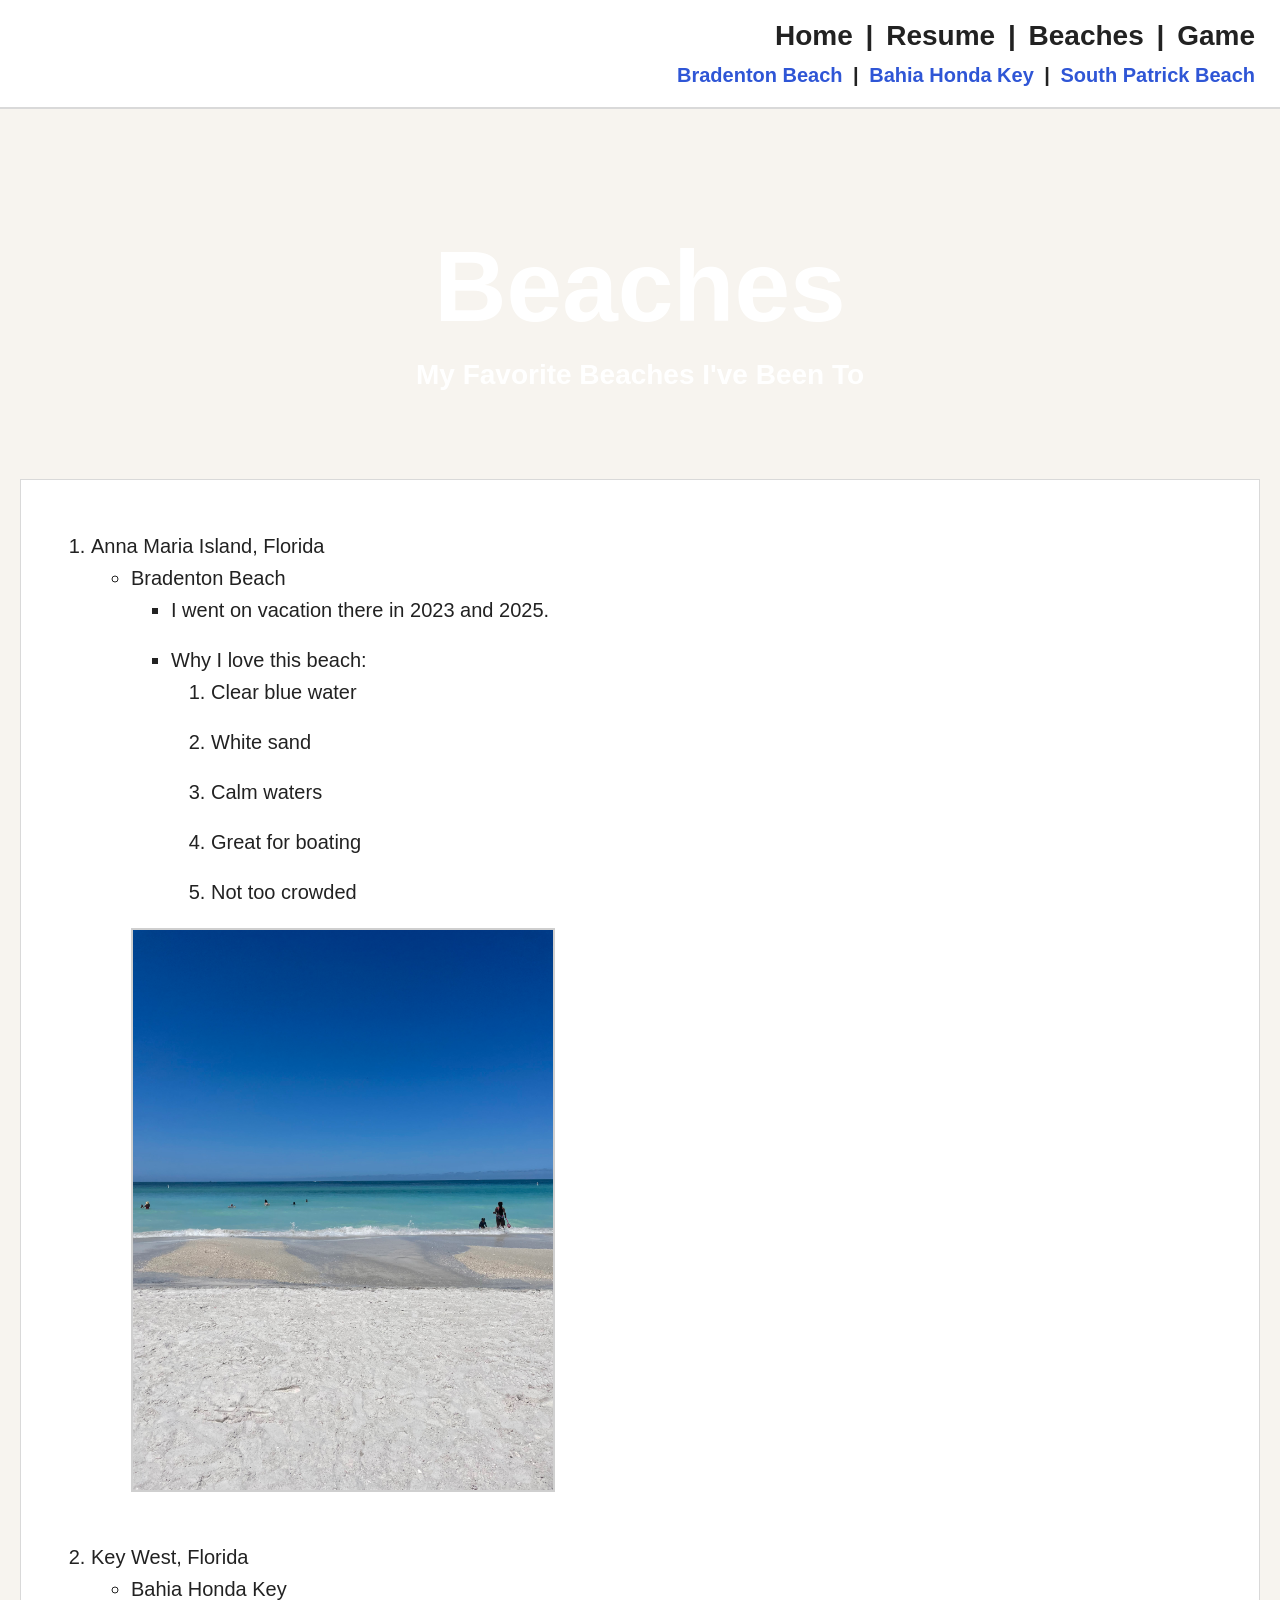
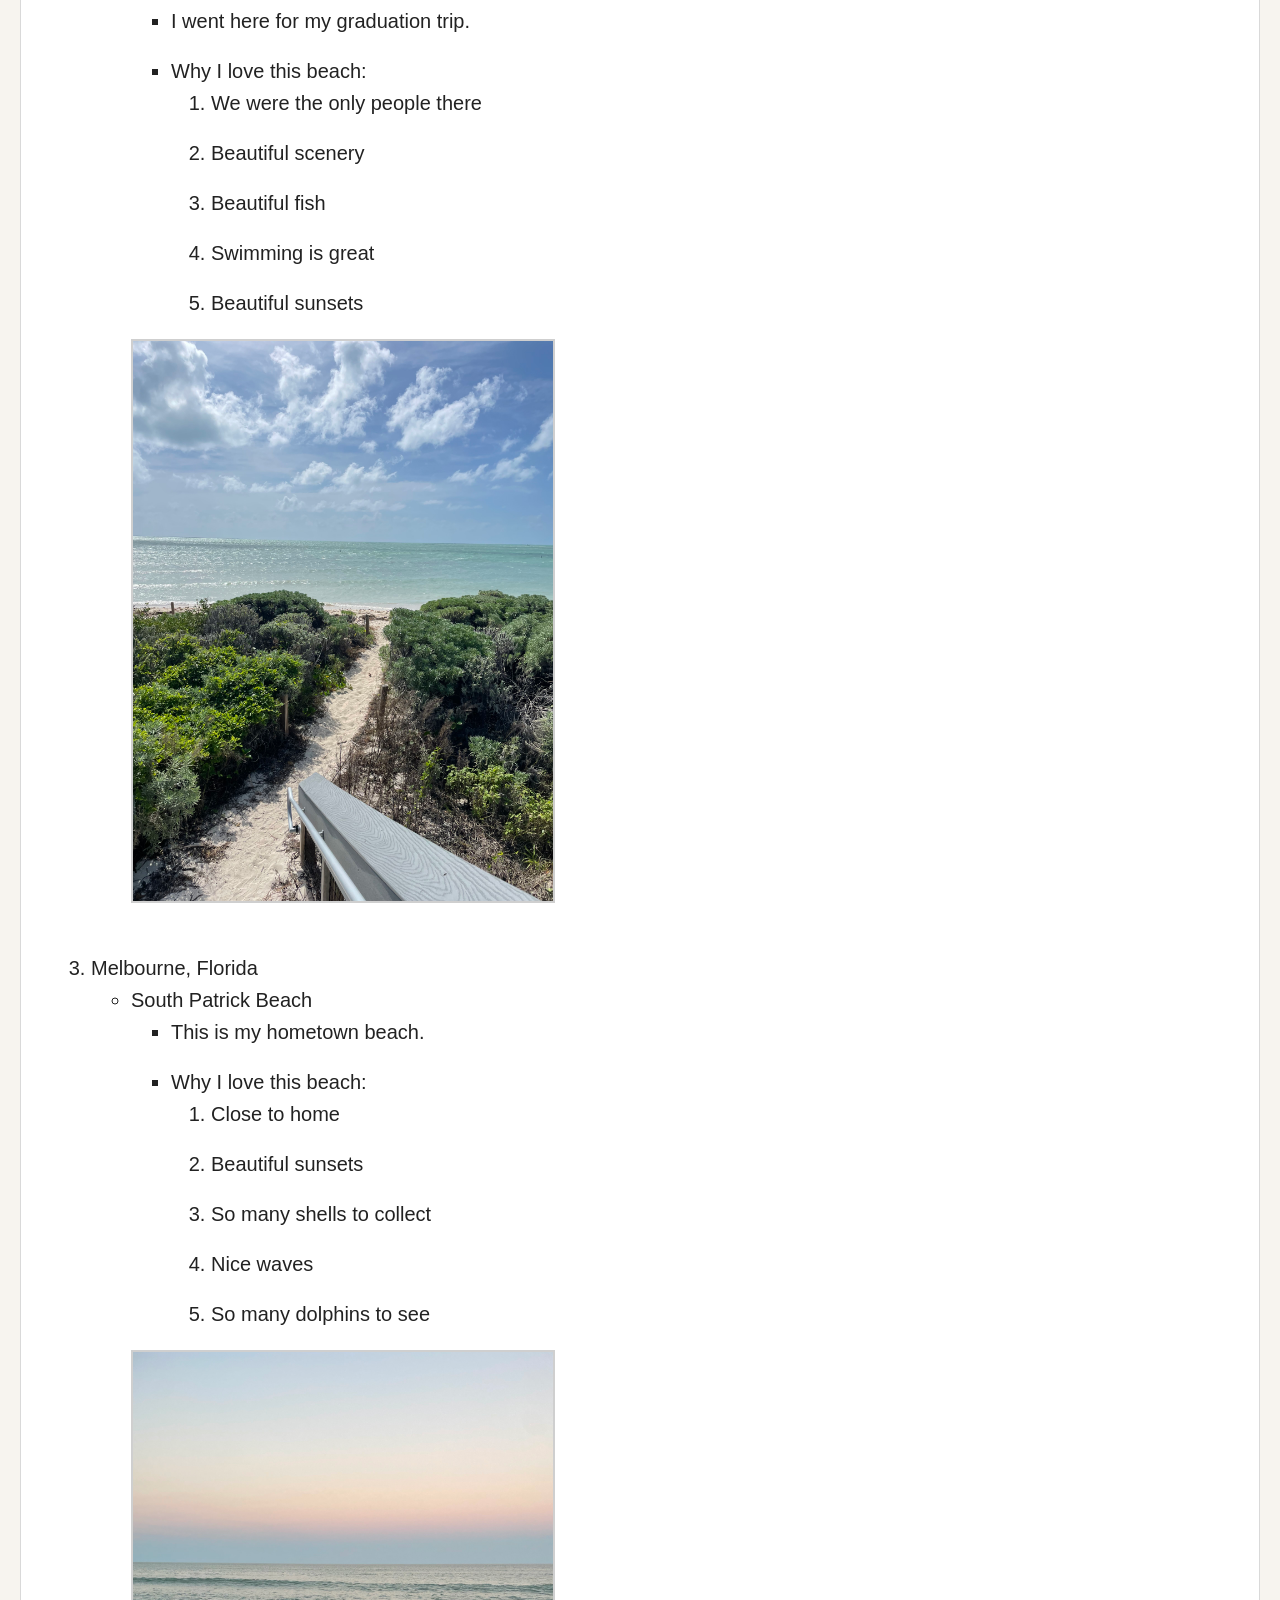
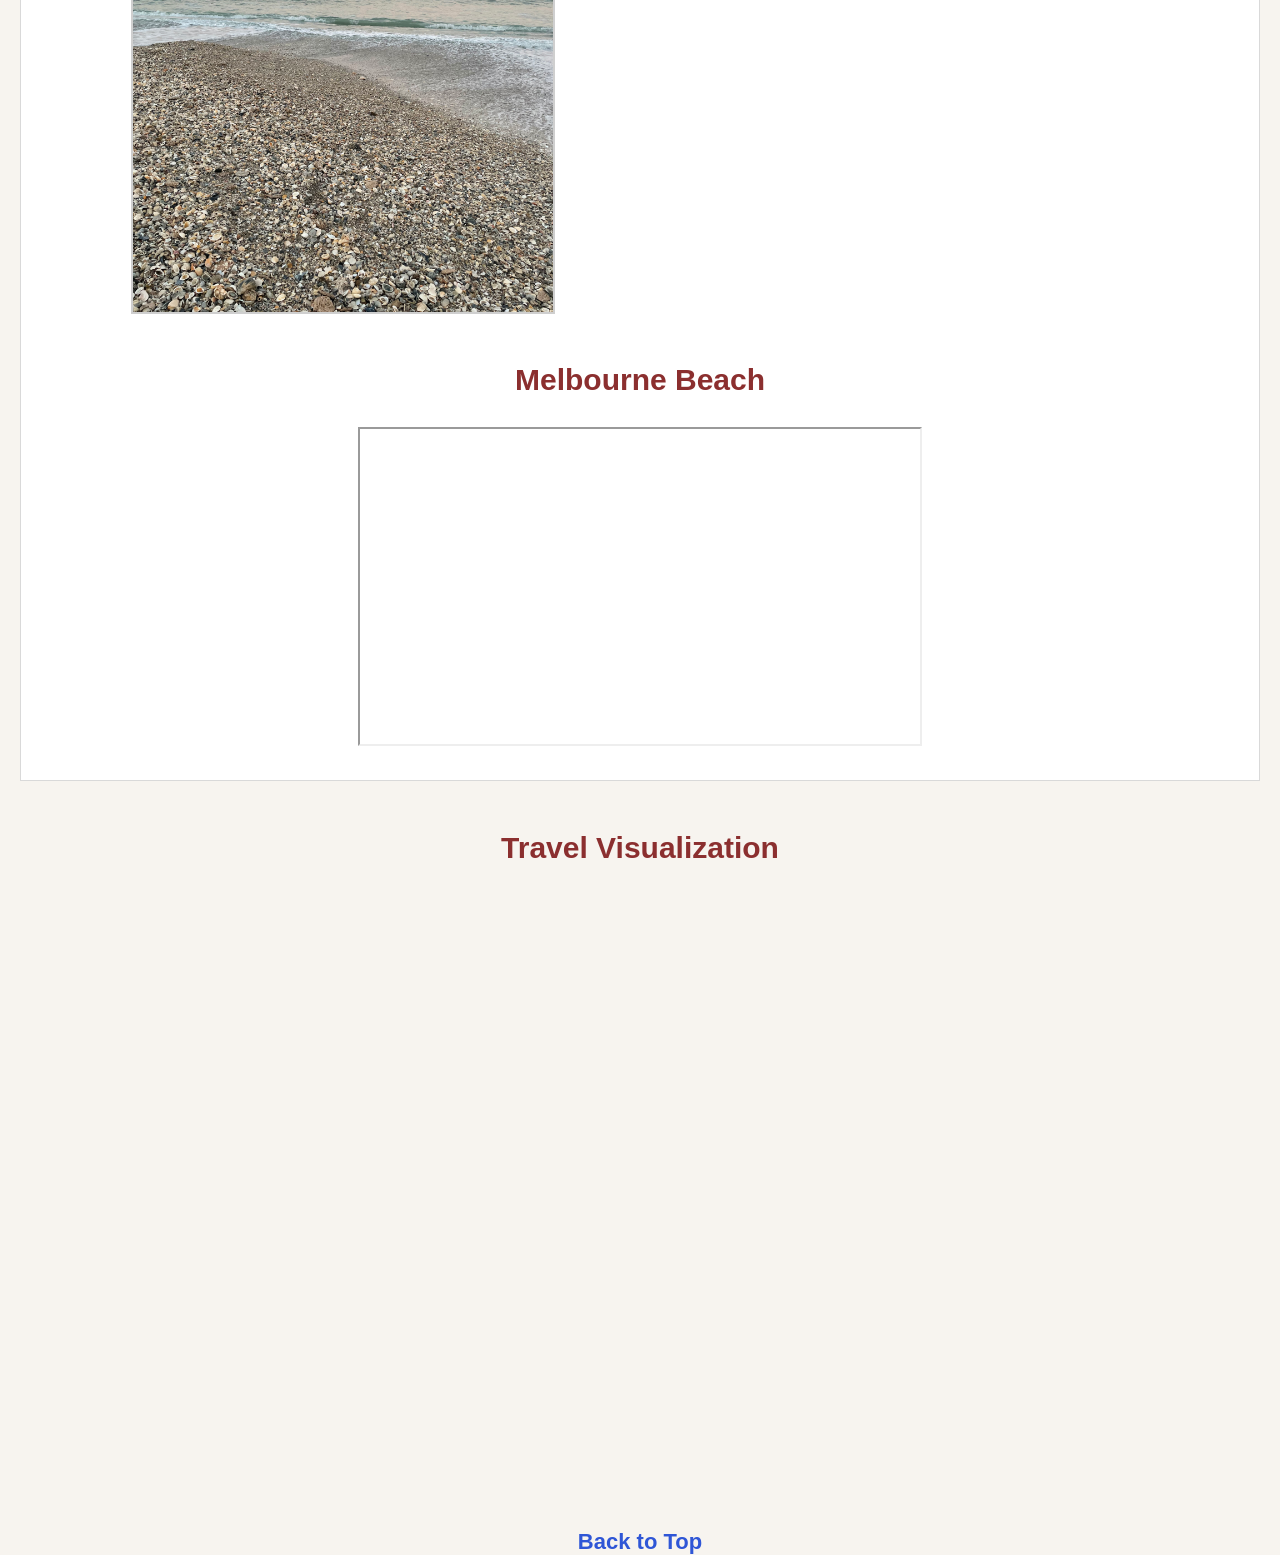
<file: Beaches.html>
<!DOCTYPE html>
<html lang="en">
<head>
    <meta charset="UTF-8">
    <meta name="viewport" content="width=device-width, initial-scale=1.0">
    <title>Beaches - Joy Forte</title>
    <link rel="stylesheet" href="css/beachesstyle.css">
</head>

<body id="top">

    <!-- Header / Navigation -->
    <div class="header">
        <div class="topnav">
            <a href="index.html">Home</a> |
            <a href="Resume.html">Resume</a> |
            <a href="Places.html">Beaches</a> |
            <a href="Game.html">Game</a>
        </div>

        <div class="subnav">
            <a href="#Anna Maria Island, Florida">Bradenton Beach</a> |
            <a href="#Key West, Florida">Bahia Honda Key</a> |
            <a href="#Melbourne, Florida">South Patrick Beach</a>
        </div>
    </div>

    <!-- Hero Section -->
    <div class="hero">
        <h1>Beaches</h1>
        <h2>My Favorite Beaches I've Been To</h2>
    </div>

    <!-- Main Content -->
    <div class="maincontent">
        <ol class="main-list">

            <!-- FL -->
    
    <li id="Anna Maria Island, Florida">Anna Maria Island, Florida
        <ul>
            <li>Bradenton Beach
                <ul>
                    <li>I went on vacation there in 2023 and 2025.</li>
                    <li>Why I love this beach:
                        <ol>
                            <li>Clear blue water</li>
                            <li>White sand</li>
                            <li>Calm waters</li>
                            <li>Great for boating</li>
                            <li>Not too crowded</li>
                        </ol>
                    </li>
                </ul>
            </li>
        </ul>

        <div class="photo-box">
            <img src="images/IMG_1821.jpg" alt="Bradenton Beach">
        </div>
    </li>

    <li id="Key West, Florida">Key West, Florida
        <ul>
            <li>Bahia Honda Key
                <ul>
                    <li>I went here for my graduation trip.</li>
                    <li>Why I love this beach:
                        <ol>
                            <li>We were the only people there</li>
                            <li>Beautiful scenery</li>
                            <li>Beautiful fish</li>
                            <li>Swimming is great</li>
                            <li>Beautiful sunsets</li>
                        </ol>
                    </li>
                </ul>
            </li>
        </ul>

        <div class="photo-box">
            <img src="images/KeyWest.jpg" alt="Bahia Honda Key">
        </div>
    </li>

    <li id="Melbourne, Florida">Melbourne, Florida
        <ul>
            <li>South Patrick Beach
                <ul>
                    <li>This is my hometown beach.</li>
                    <li>Why I love this beach:
                        <ol>
                            <li>Close to home</li>
                            <li>Beautiful sunsets</li>
                            <li>So many shells to collect</li>
                            <li>Nice waves</li>
                            <li>So many dolphins to see</li>
                        </ol>
                    </li>
                </ul>
            </li>
        </ul>

        <div class="photo-box">
            <img src="images/Melbourne.jpg" alt="South Patrick Beach">
        </div>
    </li>
</ol>

        <!-- YouTube Video -->
        <div class="video-section">
        <h3>Melbourne Beach</h3>
         <iframe width="560" height="315"
            src="https://www.youtube.com/embed/guA-61vy-ps"
            allowfullscreen>
        </iframe>
        </div>
        </div>

        <!-- Tableau Graph -->
        <div class="tableau-section">
            <h3>Travel Visualization</h3>

            <div class='tableauPlaceholder' id='vizTableau'>
                <noscript>
                    <img src='https://public.tableau.com/static/images/Re/RegionalSampleWorkbook/Stocks/1_rss.png'>
                </noscript>

                <object class='tableauViz'>
                    <param name='host_url' value='https://public.tableau.com/' />
                    <param name='embed_code_version' value='3' />
                    <param name='name' value='RegionalSampleWorkbook/Stocks' />
                </object>
            </div>
        </div>

        <!-- Back to Top -->
        <div class="backtotop">
            <a href="#top">Back to Top</a>
        </div>

    </div>

    <!-- Tableau Script -->
    <script>
        var divElement = document.getElementById('vizTableau');
        var vizElement = divElement.getElementsByTagName('object')[0];
        vizElement.style.width = "100%";
        vizElement.style.height = "600px";

        var scriptElement = document.createElement("script");
        scriptElement.src = "https://public.tableau.com/javascripts/api/viz_v1.js";
        vizElement.parentNode.insertBefore(scriptElement, vizElement);
    </script>

</body>
</html>
</file>
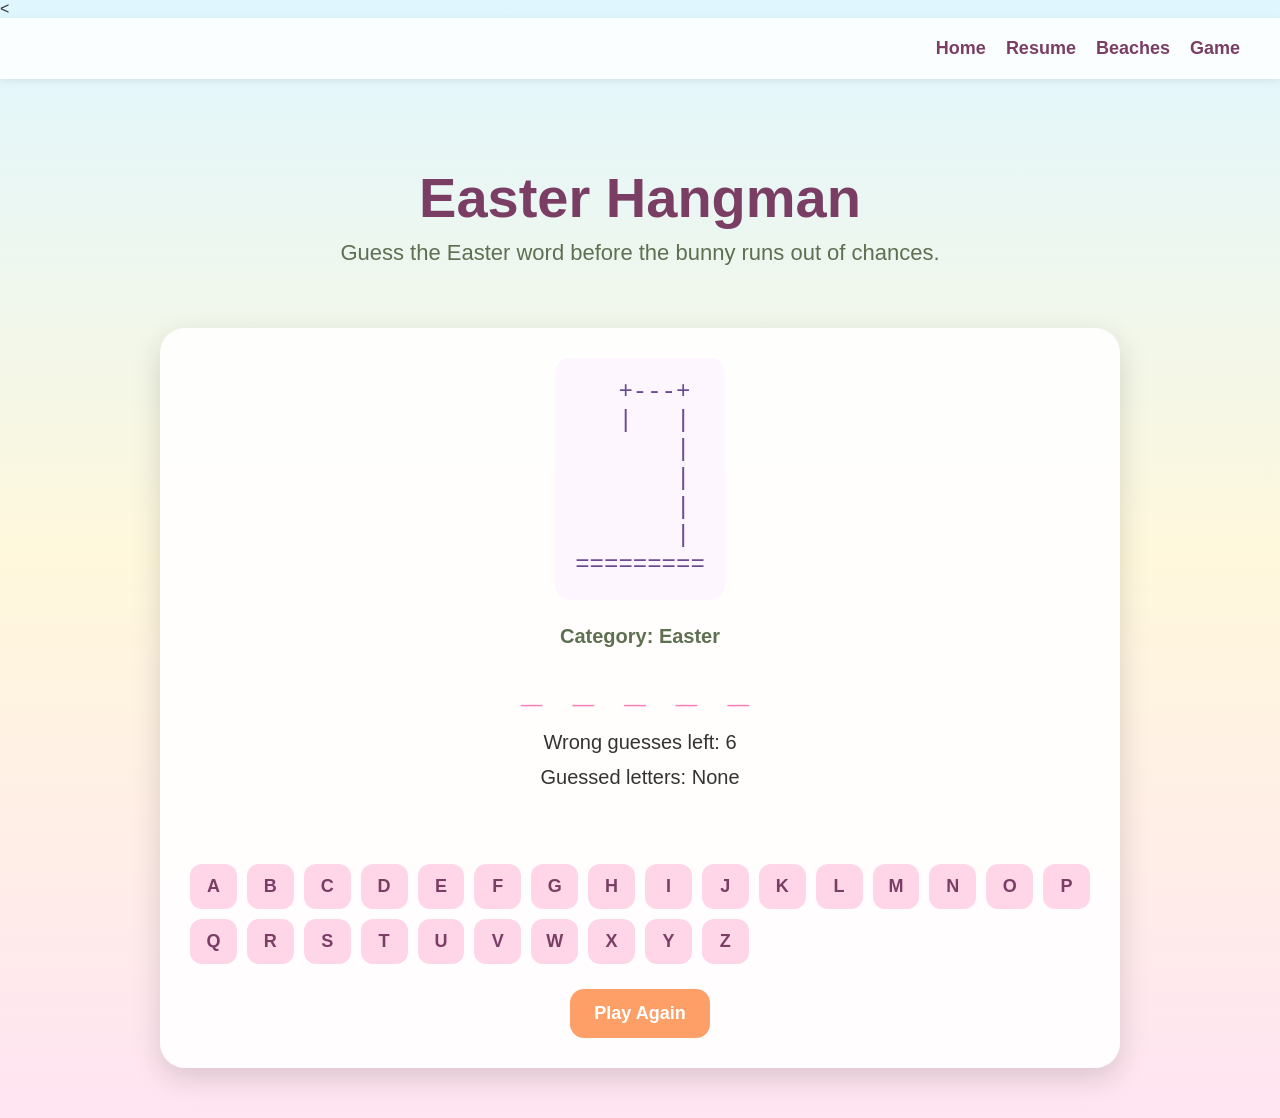
<file: Game.html>
<<!DOCTYPE html>
<html lang="en">
<head>
    <meta charset="utf-8" />
    <meta name="viewport" content="width=device-width, initial-scale=1, shrink-to-fit=no" />
    <title>Joy Forte - Easter Hangman</title>

    <style>
        body {
            margin: 0;
            font-family: Arial, Helvetica, sans-serif;
            background: linear-gradient(to bottom, #dff6ff, #fff8dc, #ffe4f2);
            min-height: 100vh;
            color: #333;
        }

        .navbar {
            display: flex;
            justify-content: flex-end;
            gap: 20px;
            padding: 20px 40px;
            background-color: rgba(255, 255, 255, 0.85);
            box-shadow: 0 2px 8px rgba(0,0,0,0.08);
            position: sticky;
            top: 0;
            z-index: 10;
        }

        .navbar a {
            text-decoration: none;
            color: #7a3e65;
            font-weight: bold;
            font-size: 18px;
        }

        .navbar a:hover {
            color: #ff7eb6;
        }

        .hero {
            text-align: center;
            padding: 40px 20px 20px 20px;
        }

        .hero h1 {
            font-size: 56px;
            margin-bottom: 10px;
            color: #7a3e65;
        }

        .hero p {
            font-size: 22px;
            color: #5f6f52;
            margin-top: 0;
        }

        .game-box {
            max-width: 900px;
            margin: 20px auto 50px auto;
            background-color: rgba(255,255,255,0.92);
            border-radius: 25px;
            box-shadow: 0 10px 30px rgba(0,0,0,0.15);
            padding: 30px;
            text-align: center;
        }

        .hangman-drawing {
            font-family: monospace;
            font-size: 24px;
            line-height: 1.2;
            white-space: pre;
            background: #fdf6ff;
            border-radius: 15px;
            padding: 20px;
            margin: 0 auto 25px auto;
            width: fit-content;
            color: #6a4c93;
        }

        .category {
            font-size: 20px;
            margin-bottom: 15px;
            color: #5f6f52;
            font-weight: bold;
        }

        .word-display {
            font-size: 38px;
            letter-spacing: 10px;
            margin: 20px 0;
            font-weight: bold;
            color: #ff7eb6;
        }

        .info {
            font-size: 20px;
            margin: 12px 0;
        }

        .letters {
            display: grid;
            grid-template-columns: repeat(auto-fit, minmax(45px, 1fr));
            gap: 10px;
            margin-top: 25px;
        }

        .letters button {
            padding: 12px;
            font-size: 18px;
            border: none;
            border-radius: 12px;
            background-color: #ffd6e8;
            color: #7a3e65;
            font-weight: bold;
            cursor: pointer;
            transition: 0.2s;
        }

        .letters button:hover {
            background-color: #ffb7d5;
        }

        .letters button:disabled {
            background-color: #ddd;
            color: #888;
            cursor: not-allowed;
        }

        .controls {
            margin-top: 25px;
        }

        .controls button {
            padding: 14px 24px;
            font-size: 18px;
            border: none;
            border-radius: 14px;
            background-color: #ff9f68;
            color: white;
            font-weight: bold;
            cursor: pointer;
        }

        .controls button:hover {
            background-color: #ff8440;
        }

        .message {
            font-size: 24px;
            font-weight: bold;
            margin-top: 20px;
            min-height: 30px;
        }
    </style>
</head>
<body>

    <nav class="navbar">
        <a href="index.html">Home</a>
        <a href="Resume.html">Resume</a>
        <a href="Beaches.html">Beaches</a>
        <a href="Game.html">Game</a>
    </nav>

    <section class="hero">
        <h1>Easter Hangman</h1>
        <p>Guess the Easter word before the bunny runs out of chances.</p>
    </section>

    <div class="game-box">
        <div class="hangman-drawing" id="hangmanDrawing"></div>

        <div class="category" id="category">Category: Easter</div>

        <div class="word-display" id="wordDisplay">_ _ _ _ _</div>

        <div class="info">Wrong guesses left: <span id="guessesLeft">6</span></div>
        <div class="info">Guessed letters: <span id="guessedLetters">None</span></div>

        <div class="message" id="message"></div>

        <div class="letters" id="letters"></div>

        <div class="controls">
            <button onclick="startGame()">Play Again</button>
        </div>
    </div>

    <script>
        const words = [
            "BUNNY",
            "EGG",
            "BASKET",
            "CHICK",
            "SPRING",
            "TULIP",
            "CANDY",
            "PARADE",
            "PASTEL",
            "CARROT",
            "LILIES",
            "RABBIT"
        ];

        let selectedWord = "";
        let guessed = [];
        let wrongGuesses = 0;
        const maxWrong = 6;

        const hangmanStages = [
`  +---+
  |   |
      |
      |
      |
      |
=========`,

`  +---+
  |   |
  O   |
      |
      |
      |
=========`,

`  +---+
  |   |
  O   |
  |   |
      |
      |
=========`,

`  +---+
  |   |
  O   |
 /|   |
      |
      |
=========`,

`  +---+
  |   |
  O   |
 /|\\  |
      |
      |
=========`,

`  +---+
  |   |
  O   |
 /|\\  |
 /    |
      |
=========`,

`  +---+
  |   |
  O   |
 /|\\  |
 / \\  |
      |
=========`
        ];

        function startGame() {
            selectedWord = words[Math.floor(Math.random() * words.length)];
            guessed = [];
            wrongGuesses = 0;
            document.getElementById("message").textContent = "";
            createLetterButtons();
            updateDisplay();
        }

        function createLetterButtons() {
            const lettersDiv = document.getElementById("letters");
            lettersDiv.innerHTML = "";

            for (let i = 65; i <= 90; i++) {
                const letter = String.fromCharCode(i);
                const btn = document.createElement("button");
                btn.textContent = letter;
                btn.onclick = () => guessLetter(letter, btn);
                lettersDiv.appendChild(btn);
            }
        }

        function guessLetter(letter, button) {
            button.disabled = true;
            guessed.push(letter);

            if (!selectedWord.includes(letter)) {
                wrongGuesses++;
            }

            updateDisplay();
            checkGameStatus();
        }

        function updateDisplay() {
            const displayedWord = selectedWord
                .split("")
                .map(letter => guessed.includes(letter) ? letter : "_")
                .join(" ");

            document.getElementById("wordDisplay").textContent = displayedWord;
            document.getElementById("guessesLeft").textContent = maxWrong - wrongGuesses;
            document.getElementById("guessedLetters").textContent = guessed.length ? guessed.join(", ") : "None";
            document.getElementById("hangmanDrawing").textContent = hangmanStages[wrongGuesses];
        }

        function checkGameStatus() {
            const message = document.getElementById("message");
            const allButtons = document.querySelectorAll(".letters button");

            if (selectedWord.split("").every(letter => guessed.includes(letter))) {
                message.textContent = "You won. Happy Easter!";
                message.style.color = "#2e8b57";
                allButtons.forEach(btn => btn.disabled = true);
            } else if (wrongGuesses >= maxWrong) {
                message.textContent = `You lost. The word was ${selectedWord}.`;
                message.style.color = "#c0392b";
                document.getElementById("wordDisplay").textContent = selectedWord.split("").join(" ");
                allButtons.forEach(btn => btn.disabled = true);
            }
        }

        startGame();
    </script>

</body>
</html>
</file>
<file: css/beachesstyle.css>
body {
    margin: 0;
    font-family: Arial, Helvetica, sans-serif;
    background-color: #f7f4ef;
    color: #222222;
}

.header {
    background-color: white;
    padding: 20px;
    text-align: right;
    border-bottom: 2px solid #d9d9d9;
}

.topnav {
    font-size: 28px;
    font-weight: bold;
    margin-bottom: 12px;
}

.topnav a {
    color: #222222;
    text-decoration: none;
    margin: 0 5px;
}

.subnav {
    font-size: 20px;
    font-weight: bold;
}

.subnav a {
    color: #2f56d6;
    text-decoration: none;
    margin: 0 5px;
}

.hero {
    background-image: url("https://i.pinimg.com/1200x/73/c8/93/73c89336985c4c8beeb062a9045326ba.jpg");
    background-size: cover;
    background-position: center;
    height: 350px;
    color: white;
    text-align: center;
    padding-top: 120px;
    box-sizing: border-box;
}

.hero h1 {
    font-size: 100px;
    margin: 0;
}

.hero h2 {
    font-size: 28px;
    margin-top: 15px;
}

.maincontent {
    background-color: white;
    margin: 20px;
    padding: 30px;
    border: 1px solid #d9d9d9;
}

.main-list {
    font-size: 20px;
    line-height: 1.6;
}

.main-list li {
    margin-bottom: 18px;
}

.photo-box {
    margin: 20px 0 40px 40px;
}

.photo-box img {
    width: 420px;
    height: auto;
    border: 2px solid #cfcfcf;
}

.video-section {
    margin-top: 40px;
    text-align: center;
}

.video-section h3 {
    font-size: 30px;
    color: #8b2f2f;
}


.backtotop {
    text-align: center;
    margin-top: 40px;
    font-size: 22px;
    font-weight: bold;
}

.backtotop a {
    text-decoration: none;
    color: #2f56d6;
}
.tableau-section {
    margin-top: 50px;
    text-align: center;
}

.tableau-section h3 {
    font-size: 30px;
    color: #8b2f2f;
    margin-bottom: 20px;
}

.tableauPlaceholder {
    width: 100%;
    max-width: 900px;
    margin: 0 auto;
}
</file>
